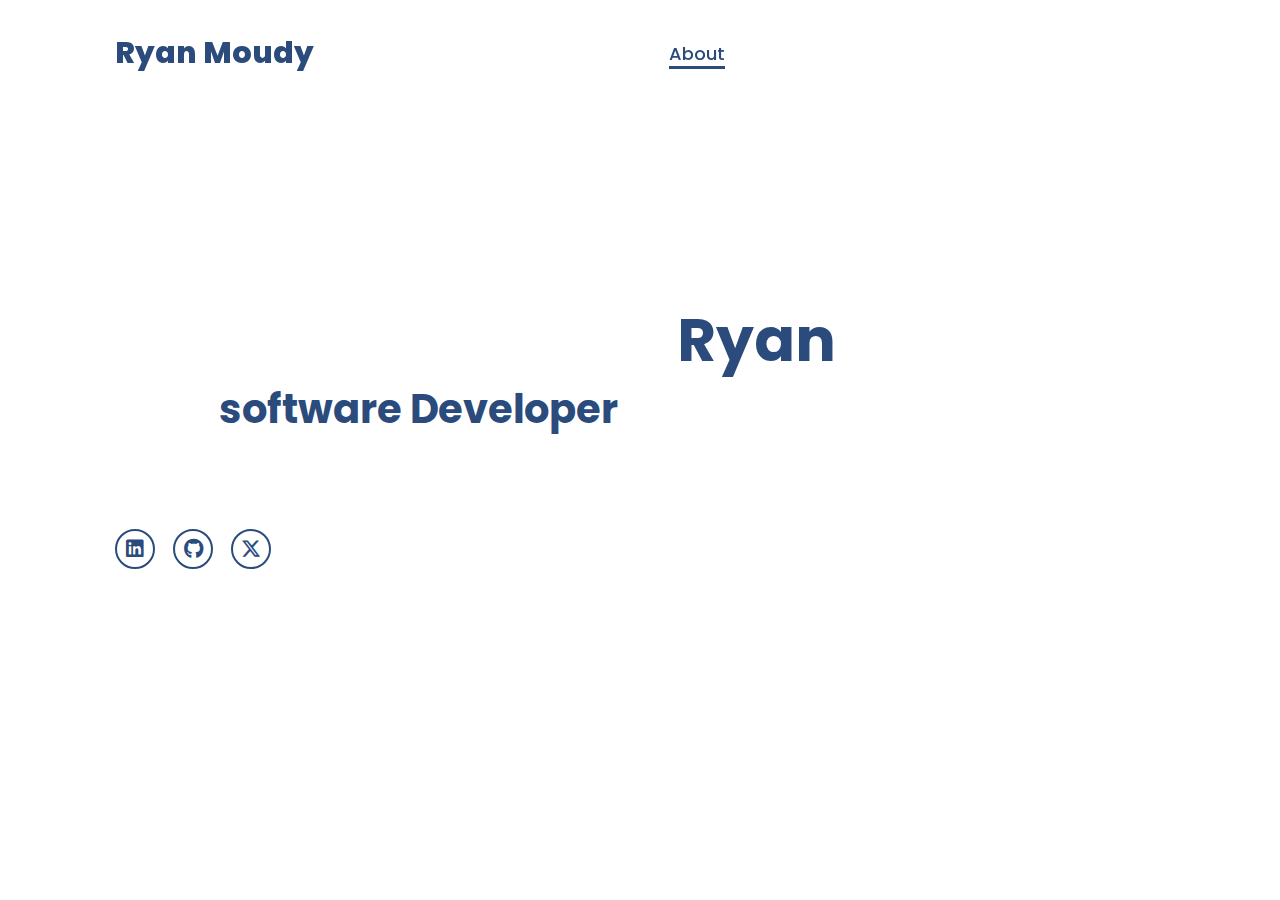
<file: index.html>
<!DOCTYPE html>
<html lang="en">
    
<head>
    <meta charset="UTF-8">
    <meta name="viewport" content="width=device-width, initial-scale=1.0">
    <link rel="stylesheet" href="https://cdnjs.cloudflare.com/ajax/libs/font-awesome/6.5.2/css/all.min.css">
    <link rel="stylesheet" href="styles.css">
    <title>My Website Resume</title>
</head>
<body>
    <header>
        <a href="index.html" class="logo">Ryan Moudy</a>

        <nav>
            <a href="index.html" class="active">About</a>
            <a href="skills.html">Skills</a>
            <a href="resume.html">Resume</a>
            <a href="portfolio.html">Portfolio</a>
            <a href="contact.html">Contact</a>
        </nav>
    </header>
    <section class="text">
        <div class="text_content">
            <h1>Hello, my name is <span>Ryan</span></h1>
            <h3 class="typing-text">I'm a <span></span></h3>
            <p>My name is Ryan Moudy and I am student at Florida Atlantic University. I am pursuing a Bachelor of Science in Data Science and Analytics. Also, I have an interest in software development, in particular web development and game development.</p>
            <div class="social-icons">
                <a href="https://www.linkedin.com/in/ryan-moudy-a3b852301/"><i class="fa-brands fa-linkedin"></i></a>
                <a href="https://github.com/Ryan-Moudy"><i class="fa-brands fa-github"></i></a>
                <a href="https://x.com/_Caprian_"><i class="fa-brands fa-x-twitter"></i></a>
            </div>
        </div>
    </section>
</body>
</html>
</file>
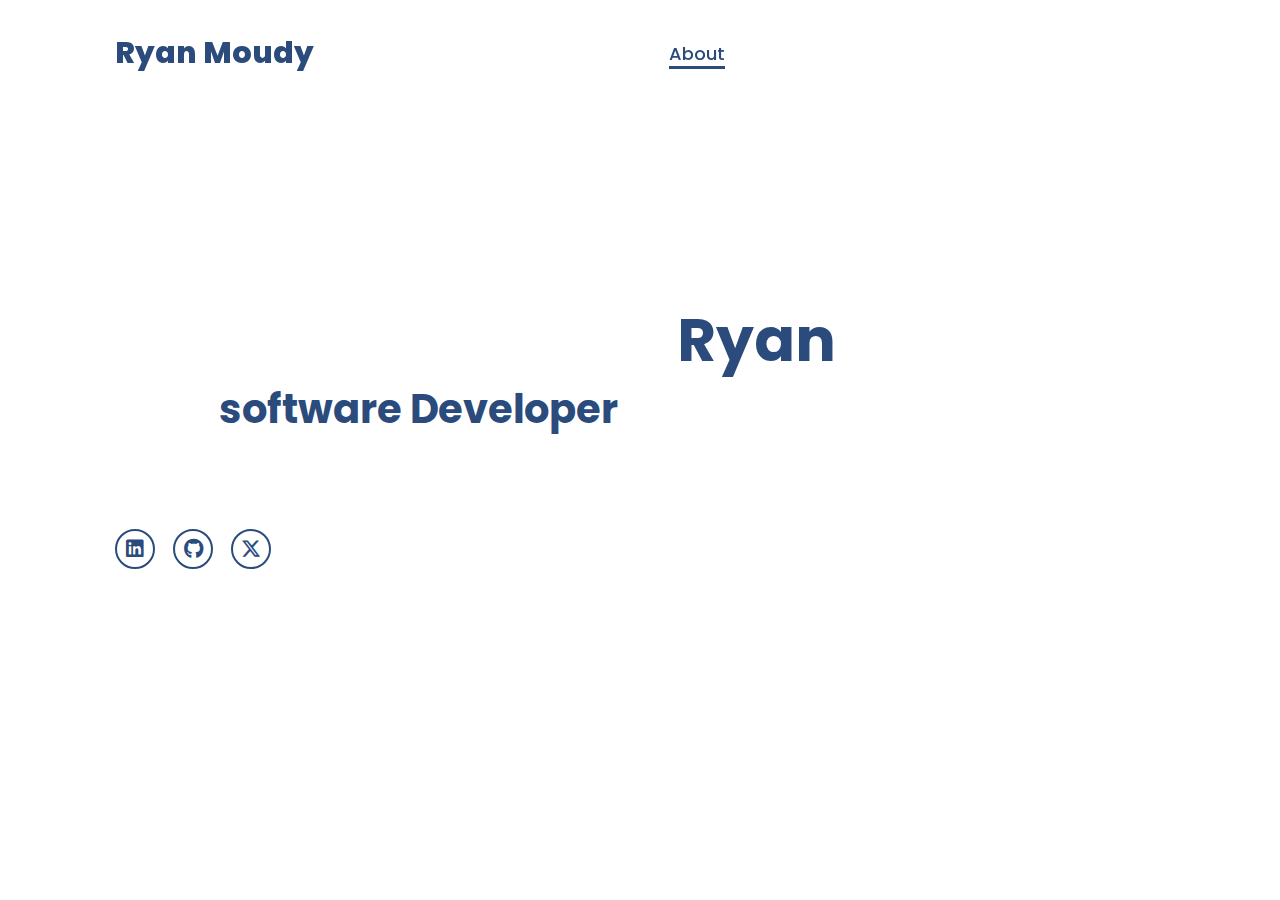
<file: aboutPage.html>
<!DOCTYPE html>
<html lang="en">
    
<head>
    <meta charset="UTF-8">
    <meta name="viewport" content="width=device-width, initial-scale=1.0">
    <link rel="stylesheet" href="https://cdnjs.cloudflare.com/ajax/libs/font-awesome/6.5.2/css/all.min.css">
    <link rel="stylesheet" href="styles.css">
    <title>My Website Resume</title>
</head>
<body>
    <header>
        <a href="aboutPage.html" class="logo">Ryan Moudy</a>

        <nav>
            <a href="aboutPage.html" class="active"> About</a>
            <a href="skillsPage.html" >Skills</a>
            <a href="#" >Resume</a>
            <a href="#" >Portfolio</a>
            <a href="#" >Contact</a>
        </nav>
    </header>
    <section class="text">
        <div class="text_content">
            <h1>Hello, my name is <span>Ryan</span></h1>
            <h3 class="typing-text">I'm a <span></span></h3>
            <p>My name is Ryan Moudy and I am student at Florida Atlantic University. I am pursuing a Bachelor of Arts in Computer Science. Also, I have an interest in software development, in particular web development and game development.</p>
            <div class="social-icons">
                <a href="https://www.linkedin.com/in/ryan-moudy-a3b852301/"><i class="fa-brands fa-linkedin"></i></a>
                <a href="https://github.com/Ryan-Moudy"><i class="fa-brands fa-github"></i></a>
                <a href="https://x.com/_Caprian_"><i class="fa-brands fa-x-twitter"></i></a>
            </div>
        </div>
    </section>
</body>
</html>
</file>
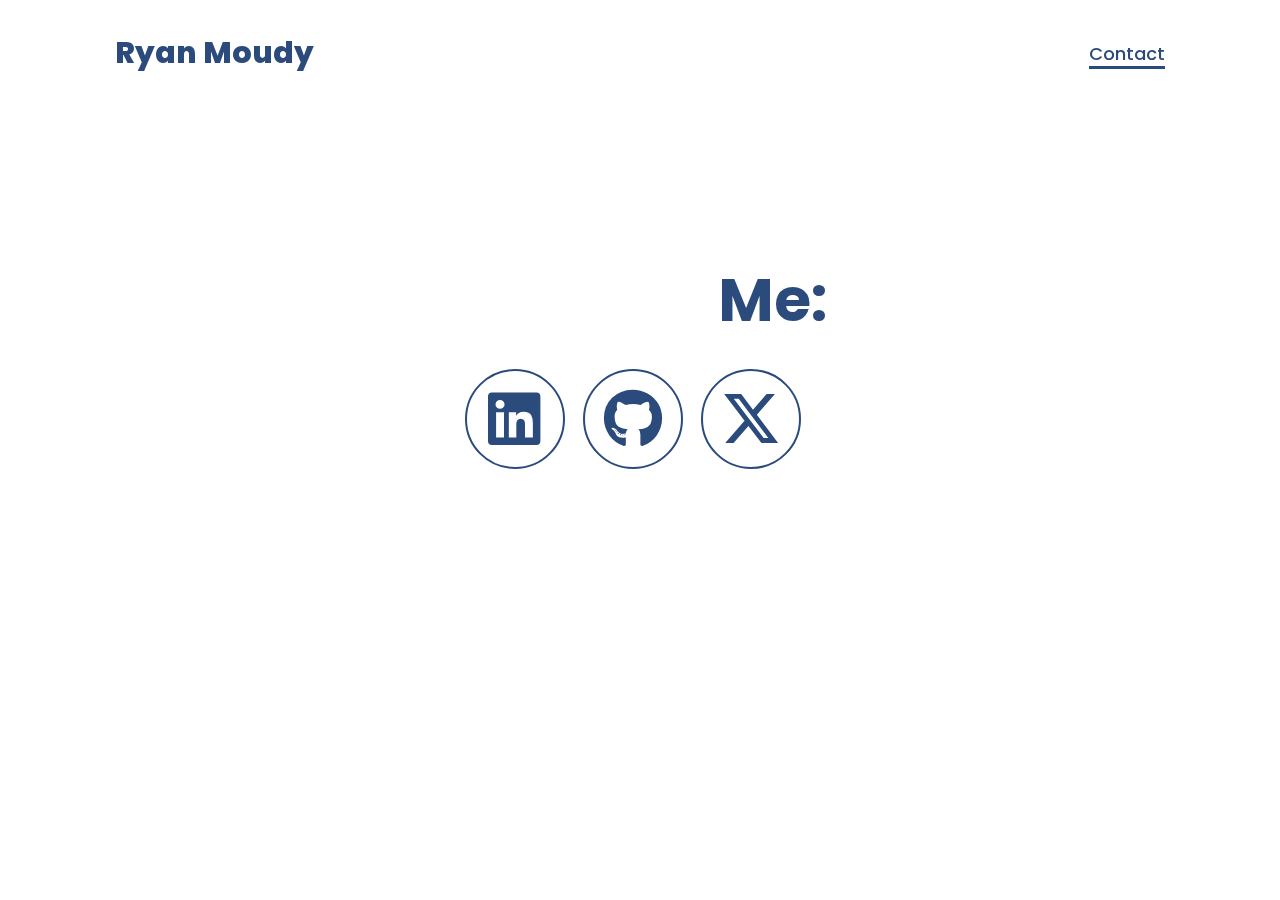
<file: contact.html>
<!DOCTYPE html>
<html lang="en">
<head>
    <meta charset="UTF-8">
    <meta name="viewport" content="width=device-width, initial-scale=1.0">
    <title>Contact Me</title>
    <link rel="stylesheet" href="https://cdnjs.cloudflare.com/ajax/libs/font-awesome/6.5.2/css/all.min.css">
    <link rel="stylesheet" href="styles.css">
</head>
<body>
    <header>
        <a href="index.html" class="logo">Ryan Moudy</a>

        <nav>
            <a href="index.html">About</a>
            <a href="skills.html">Skills</a>
            <a href="resume.html">Resume</a>
            <a href="portfolio.html">Portfolio</a>
            <a href="contact.html" class="active">Contact</a>
        </nav>
    </header>
    <section class="text">
        <div class="text_content-contact">
            <h1>Contact <span>Me:</span></h1>
            <div class="social-icons-contact">
                <a href="https://www.linkedin.com/in/ryan-moudy-a3b852301/"><i class="fa-brands fa-linkedin"></i></a>
                <a href="https://github.com/Ryan-Moudy"><i class="fa-brands fa-github"></i></a>
                <a href="https://x.com/_Caprian_"><i class="fa-brands fa-x-twitter"></i></a>
            </div>
            <h3>Email:</h3>
            <h3>captryan007@gmail.com</h3>
        </div>
    </section>
</body>
</html>
</file>
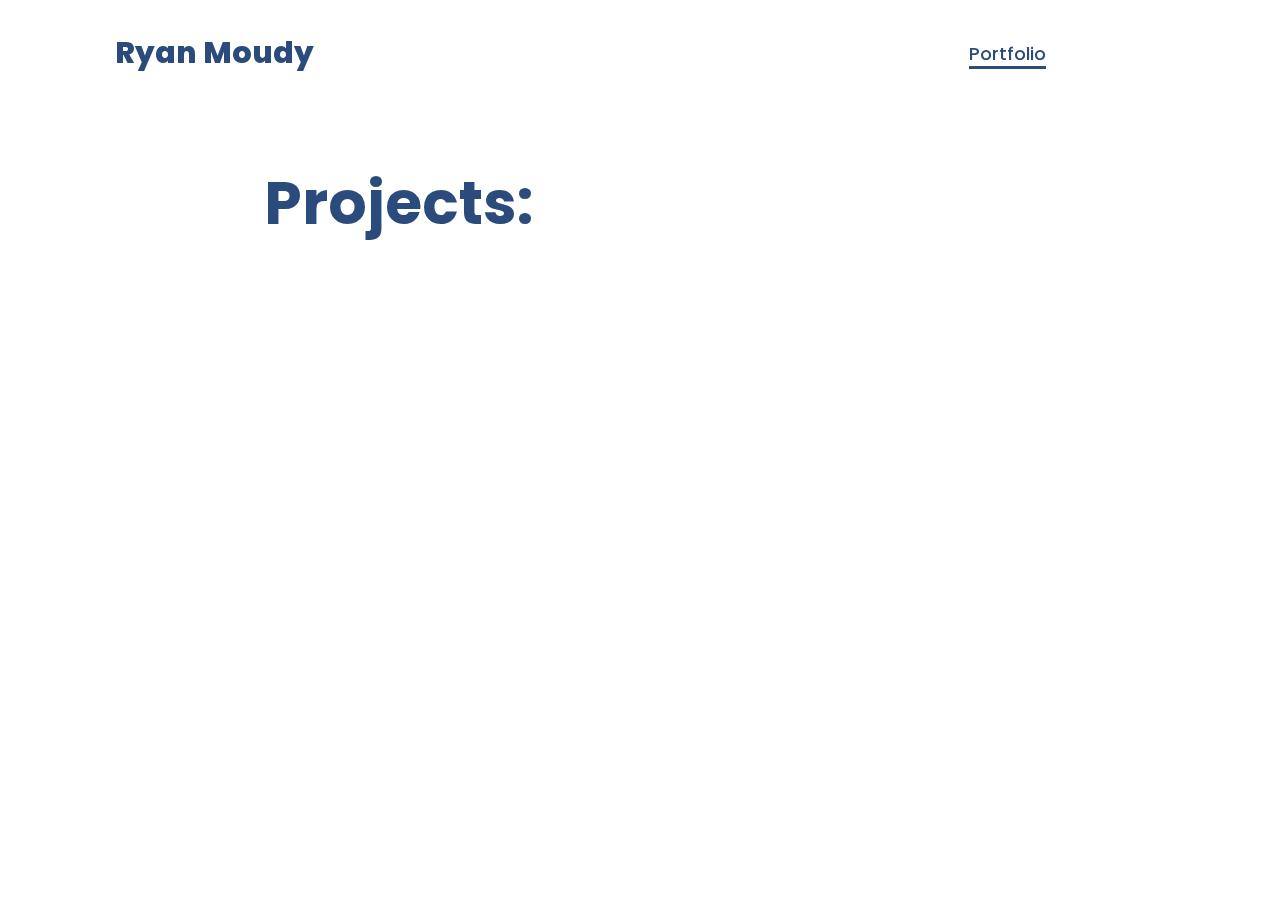
<file: portfolio.html>
<!DOCTYPE html>
<html lang="en">
<head>
    <meta charset="UTF-8">
    <meta name="viewport" content="width=device-width, initial-scale=1.0">
    <title>My Portfolio Page</title>
    <link rel="stylesheet" href="https://cdnjs.cloudflare.com/ajax/libs/font-awesome/6.5.2/css/all.min.css">
    <link rel="stylesheet" href="styles.css">
</head>
<body>
    <header>
        <a href="index.html" class="logo">Ryan Moudy</a>

        <nav>
            <a href="index.html">About</a>
            <a href="skills.html">Skills</a>
            <a href="resume.html">Resume</a>
            <a href="portfolio.html" class="active">Portfolio</a>
            <a href="contact.html">Contact</a>
        </nav>
    </header>
    <section class="text">
        <div class="text_content">
            <h1>My <span>Projects:</span></h1>
            <h3>Website Projects:</h3>
            <ol>
                <li>A website resume which is the current website you are on.</li>
                <li>A JavaScript games website that is meant to show my skills in JavaScript. It will be linked below:</li>
            </ol>
            <ul>
                <li><a href="https://ryan-moudy.github.io/javascript-project-games/">https://ryan-moudy.github.io/javascript-project-games/</a></li>
            </ul>
            <h3>Video Game Projects: (On the ROBLOX Platform)</h3>
            <ol>
                <li>FNAF: Security Breach Tycoon - 2 million visits and had at one point 276 concurrent players:</li>
                <a href="https://www.roblox.com/games/8414451144/FNAF-Security-Breach-Tycoon">https://www.roblox.com/games/8414451144/FNAF-Security-Breach-Tycoon</a>
                <li>Bodybuilder Simulator - Approximately 78,000 visits</li>
                <a href="https://www.roblox.com/games/7193032523/Bodybuilder-Simulator">https://www.roblox.com/games/7193032523/Bodybuilder-Simulator</a>
                <li>Beach Tycoon - Approximately 57,000 visits and had 100+ concurrent players</li>
                <a href="https://www.roblox.com/games/4782367789/FINISHED-Beach-Tycoon">https://www.roblox.com/games/4782367789/FINISHED-Beach-Tycoon</a>
                <li> Running Legends - Approximately 16,000 visits</li>
                <a href="https://www.roblox.com/games/4879186291/Running-Legends">https://www.roblox.com/games/4879186291/Running-Legends</a>
                <li>Ore Mining Tycoon - Approximately 3,000 visits</li>
                <a href="https://www.roblox.com/games/15679655350/Ore-Mining-Tycoon">https://www.roblox.com/games/15679655350/Ore-Mining-Tycoon</a>
            </ol>
        </div>
    </section>
</body>
</html>
</file>
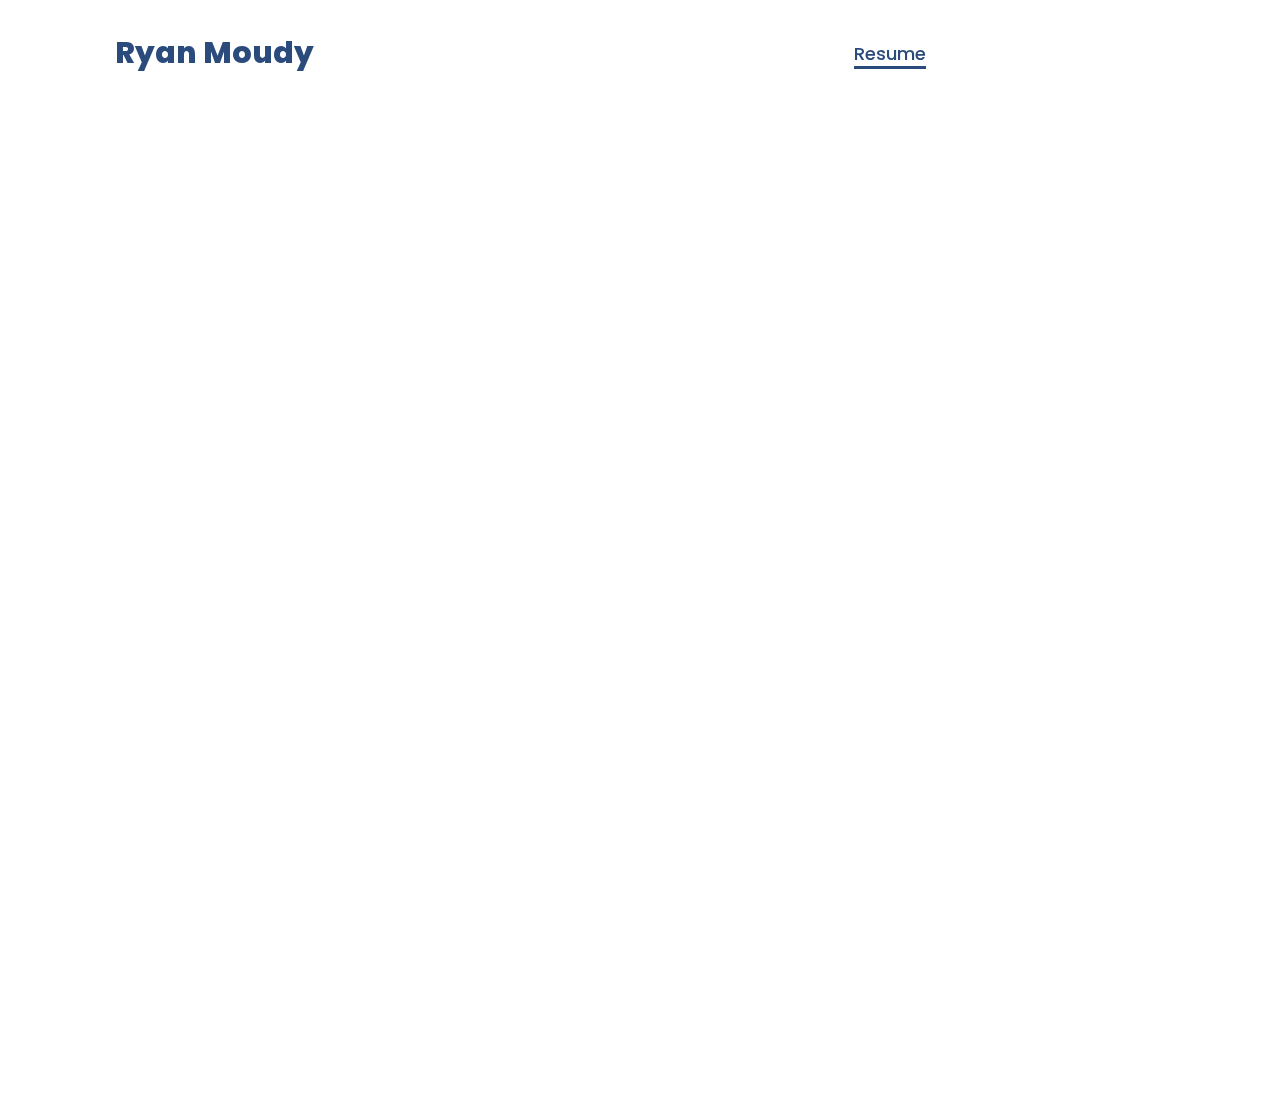
<file: resume.html>
<!DOCTYPE html>
<html lang="en">
<head>
    <meta charset="UTF-8">
    <meta name="viewport" content="width=device-width, initial-scale=1.0">
    <title>My Resume Page</title>
    <link rel="stylesheet" href="https://cdnjs.cloudflare.com/ajax/libs/font-awesome/6.5.2/css/all.min.css">
    <link rel="stylesheet" href="styles.css">
</head>
<body>
    <header>
        <a href="index.html" class="logo">Ryan Moudy</a>

        <nav>
            <a href="index.html">About</a>
            <a href="skills.html">Skills</a>
            <a href="resume.html" class="active">Resume</a>
            <a href="portfolio.html">Portfolio</a>
            <a href="contact.html">Contact</a>
        </nav>
    </header>
    <section>
        <section>
            <iframe class="myPDF_Resume" src="Ryan_Moudy_Resume_v3.pdf" frameborder="0"></iframe>
        </section>
    </section>
</body>
</html>
</file>
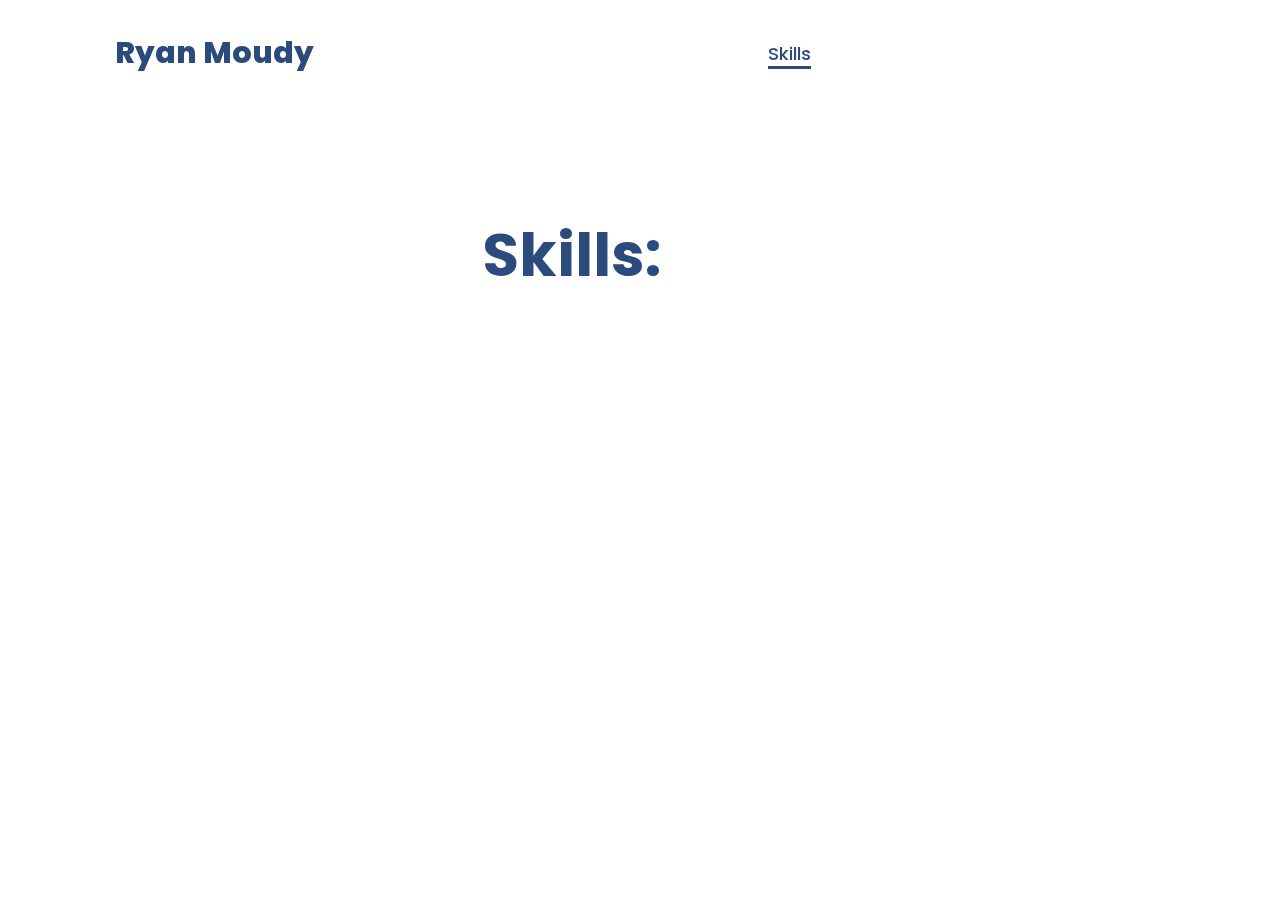
<file: skills.html>
<!DOCTYPE html>
<html lang="en">
<head>
    <meta charset="UTF-8">
    <meta name="viewport" content="width=device-width, initial-scale=1.0">
    <title>My Skills Page</title>
    <link rel="stylesheet" href="https://cdnjs.cloudflare.com/ajax/libs/font-awesome/6.5.2/css/all.min.css">
    <link rel="stylesheet" href="styles.css">
</head>
<body>
    <header>
        <a href="index.html" class="logo">Ryan Moudy</a>

        <nav>
            <a href="index.html">About</a>
            <a href="skills.html" class="active">Skills</a>
            <a href="resume.html">Resume</a>
            <a href="portfolio.html">Portfolio</a>
            <a href="contact.html">Contact</a>
        </nav>
    </header>
    <section class="text">
        <div class="text_content">
            <h1>My <span>Skills:</span></h1>
            <h3>Programming Languages:</h3>
            <ol>
                <li>Python</li>
                <li>Lua</li>
                <li>JavaScript</li>
                <li>HTML</li>
                <li>CSS</li>
            </ol>
            <h3>Other:</h3>
            <ol>
                <li>Customer Satisfaction</li>
                <li>Time Management</li>
                <li>Customer Experience</li>
                <li>Customer Service</li>
                <li>Cashiering</li>
            </ol>
        </div>
    </section>
</body>
</html>
</file>
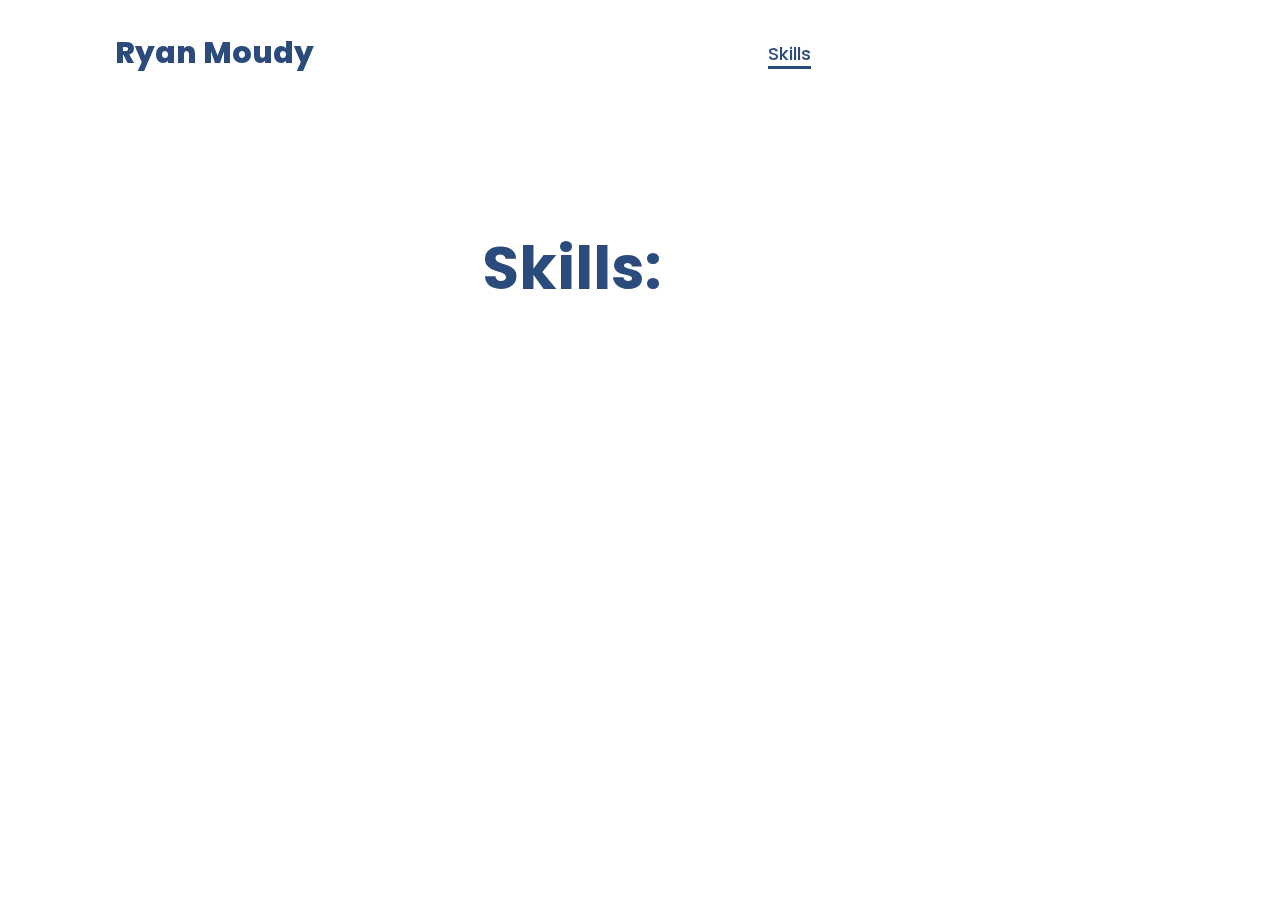
<file: skillsPage.html>
<!DOCTYPE html>
<html lang="en">
<head>
    <meta charset="UTF-8">
    <meta name="viewport" content="width=device-width, initial-scale=1.0">
    <title>My Skills Page</title>
    <link rel="stylesheet" href="https://cdnjs.cloudflare.com/ajax/libs/font-awesome/6.5.2/css/all.min.css">
    <link rel="stylesheet" href="styles.css">
</head>
<body>
    <header>
        <a href="aboutPage.html" class="logo">Ryan Moudy</a>

        <nav>
            <a href="aboutPage.html" > About</a>
            <a href="skillsPage.html" class="active">Skills</a>
            <a href="#" >Resume</a>
            <a href="#" >Portfolio</a>
            <a href="#" >Contact</a>
        </nav>
    </header>
    <section class="text">
        <div class="text_content">
            <h1>My <span>Skills:</span></h1>
            <h3>Programming Languages:</h3>
            <ol>
                <li>Python</li>
                <li>Lua</li>
                <li>JavaScript</li>
                <li>HTLM5/CSS</li>
            </ol>
            <h3>Other:</h3>
            <ol>
                <li>Customer Satisfaction</li>
                <li>Time Management</li>
                <li>Customer Experience</li>
                <li>Customer Service</li>
                <li>Cashiering</li>
            </ol>
        </div>
    </section>
</body>
</html>
</file>
<file: styles.css>
@import url('https://fonts.googleapis.com/css2?family=Poppins:wght@100;200;300;400;500;600&display=swap');

*{
    margin: 0;
    padding: 0;
    box-sizing: border-box;
    text-decoration: none;
    border: none;
    outline: none;
    font-family: 'Poppins', sans-serif;
}

html{
    font-size: 62.5%;
}

body{
    width: 100%;
    height: 100vh;
    overflow-x: hidden;
    background-image: url(https://img.pikbest.com/back_our/20210228/bg/e0b1967a165cd.png!w700wp);
    background-size: cover;
    color: white;
}

header{
    margin-top: 20px;
    position: fixed;
    top: 0;
    left: 0;
    width: 100%;
    padding: 1rem 9%;
    background-color: transparent;
    filter: drop-shadow(10px);
    display: flex;
    justify-content: space-between;
    align-items: center;
    z-index: 100;
}

.logo{
    font-size: 3rem;
    color: rgb(42, 75, 124);
    font-weight: 800;
    cursor: pointer;
    transition: 0.5s ease;
}

.logo:hover{
    transform: scale(1.1);
}

nav a{
    font-size: 1.8rem;
    color: white;
    margin-left: 4rem;
    font-weight: 500;
    transition: 0.3s ease;
    border-bottom: 3px solid transparent;
}

nav a:hover,
nav a.active{
    color: rgb(42, 75, 124);
    border-bottom: 3px solid rgb(42, 75, 124);
}

@media(max-width:995px){
    nav{
        position: absolute;
        display: none;
        top: 0;
        right: 0;
        width: 40%;
        border-left: 3px solid rgb(42, 75, 124);
        border-bottom: 3px solid rgb(42, 75, 124);
        border-bottom-left-radius: 2rem;
        padding: 1rem solid;
        background-color: #161616;
        border-top: 0.1rem solid rgba(0,0,0,0.1);
    }

    nav.active{
        display: block;
    }

    nav a{
        display: block;
        font-size: 2rem;
        margin: 3rem 0;
    }

    nav a:hover,
    nav a.active{
        padding: 1rem;
        border-radius: 0.5rem;
        border-bottom: 0.5rem solid rgb(42, 75, 124);
    }
}

section{
    min-height: 100vh;
    padding: 5rem 9% 5rem;
}

.text{
    display: flex;
    justify-content: center;
    align-items: center;
    gap: 8rem;
}



.text .text_content h1{
    font-size: 6rem;
    font-weight: 700;
    line-height: 1.3;
}

span{
    color: rgb(42, 75, 124);
}

.text_content h3{
    font-size: 4rem;
    margin-bottom: 1rem;
    font-weight: 700;
}

.text_content p{
    font-size: 1.6rem;
}

.text_content ol{
    font-size: 1.6rem;
}

.text_content a{
    font-size: 2rem;
    color: white;
}

.text_content a:hover {
    color: rgb(42, 75, 124);
}

.text_content ul a{
    font-size: 2rem;
    color: white;
}

.text_content ul a:hover {
    color: rgb(42, 75, 124);
}

.text-img{
    border-radius: 50%;
}

.text-img img{
    position: relative;
    width: 32vw;
    border-radius: 50%;
    box-shadow: 0 0 25px solid rgb(42, 75, 124);
    cursor: pointer;
    transition: 0.2s linear;
}

.text-img img:hover{
    font-size: 1.8rem;
    font-weight: 500;
}

.social-icons a{
    display: inline-flex;
    justify-content: center;
    align-items: center;
    width: 4rem;
    height: 4rem;
    background-color: transparent;
    border: 0.2rem solid rgb(42, 75, 124);
    font-size: 2rem;
    border-radius: 50%;
    margin: 3rem 1.5rem 3rem 0;
    transition: 0.3s ease;
    color: rgb(42, 75, 124);
}

.social-icons a:hover{
    color: black;
    transform: scale(1.3) translateY(-5px);
    background-color: rgb(42, 75, 124);
    box-shadow: 0  0 25px rgb(42, 75, 124);
}

.typing-text{
    font-size: 34px;
    font-weight: 600;
    min-width: 280px;
}

.typing-text span{
    position: relative;
}

.typing-text span::before{
    content: "software Developer";
    color: rgb(42, 75, 124);
    animation: words 20s infinite;
}

.typing-text span::after{
    content: "";
    background-color: transparent;
    position: absolute;
    width: calc(100% + 8px);
    height: 100%;
    border-left: 3px solid transparent;
    right: -8;
    animation: cursor 0.6s infinite;
}

@keyframes cursor{
    to{
        border-left: 3px solid rgb(42, 75, 124);
    }
}

@keyframes words{
    0%, 20%{
        content: "Developer";
    }
    21%, 40%{
        content: "Web Developer";
    }
    41%, 60%{
        content: "Game Developer";
    }
    61%, 80%{
        content: "Roblox Developer";
    }
    81%, 100%{
        content: "FAU Student";
    }
}

@media (max-width: 1000px){
    .home{
        gap: 4rem;
    }
}

@media(max-width:995px){
    .home{
        flex-direction: column;
        margin: 5rem 4rem;
    }

    .home .home-content h3{
        font-size: 2.5rem;
    }

    .home-content h1{
        font-size: 5rem;
    }

    .home-img img{
        width: 70vw;
        margin-top: 4rem;
    }
}

.myPDF_Resume {
    width: 100%;
    height: 900px;
}

.social-icons-contact {
    text-align: center;
}

.social-icons-contact a{
    display: inline-flex;
    justify-content: center;
    align-items: center;
    width: 10rem;
    height: 10rem;
    background-color: transparent;
    border: 0.2rem solid rgb(42, 75, 124);
    font-size: 6rem;
    border-radius: 50%;
    margin: 3rem 1.5rem 3rem 0;
    transition: 0.3s ease;
    color: rgb(42, 75, 124);
}

.social-icons-contact a:hover{
    color: black;
    transform: scale(1.3) translateY(-5px);
    background-color: rgb(42, 75, 124);
    box-shadow: 0  0 25px rgb(42, 75, 124);
}

.text .text_content-contact h1{
    font-size: 6rem;
    font-weight: 700;
    line-height: 1.3;
    text-align: center;
}

.text .text_content-contact h3{
    font-size: 4rem;
    margin-bottom: 1rem;
    font-weight: 700;
    text-align: center;
}
</file>
